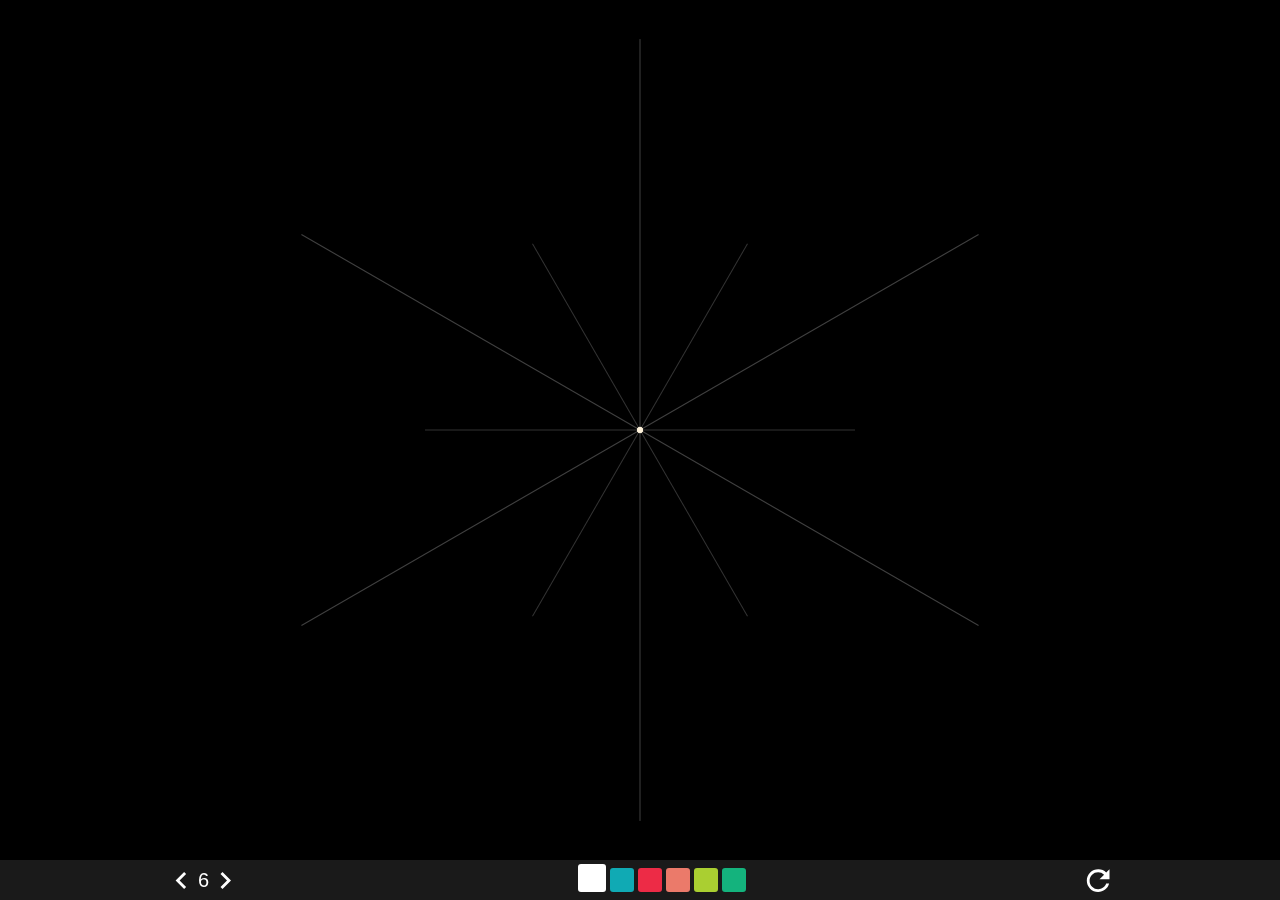
<file: index.html>
<!DOCTYPE html>
<html ng-app="app">
  <head>
    <meta charset="utf-8" />
    <meta name="viewport" content="width=device-width, initial-scale=1.0, maximum-scale=1, user-scalable=no, minimal-ui" />
    <meta name="description" content="This is HTML5 snowflake art generator" />
    <meta name="keywords" content="snowflake, symmetry, HTML5, canvas" />

    <title>Snowflake Art</title>
    <link rel="stylesheet" type="text/css" href="www/snowflake.css">
    <script language="javascript" type="text/javascript" src="www/angular.min.js"></script>
    <script language="javascript" type="text/javascript" src="www/common-1.3.0.js"></script>
    <script language="javascript" type="text/javascript" src="www/index.js"></script>
    <script language="javascript" type="text/javascript" src="www/snowflake.js"></script>
    <script language="javascript" type="text/javascript" src="www/SnowflakeApp.js"></script>
  </head>
  <body ng-controller="mainController">

    <div id="container">
      <canvas id="mainCanvas" width="1000" height="1000"
        ontouchstart="angular.element(this).scope().touchstart(event)"
        ontouchmove="angular.element(this).scope().touchmove(event)"
        ontouchend="angular.element(this).scope().touchend(event)"
        onmousemove="angular.element(this).scope().mousemove(event)"
        onmousedown="angular.element(this).scope().mousedown(event)"
        onmouseup="angular.element(this).scope().mouseup(event)"
      ></canvas>
    </div>
    <div id="controls">
      <div>
        <img src="www/left.svg" ng-click="fewerSides()">
        <span id="sides">{{ sides }}</span>
        <img src="www/right.svg" ng-click="moreSides()">
      </div>
      <div>
        <div class="swatch" ng-repeat="color in colors" ng-click="changeColor(color)" ng-class="{ selected: color == activeColor }" ng-style="{ 'background-color': color }"></div>
      </div>
      <div><img src="www/refresh.svg" ng-click="refresh()"></div>
    </div>

  </body>
</html>
</file>
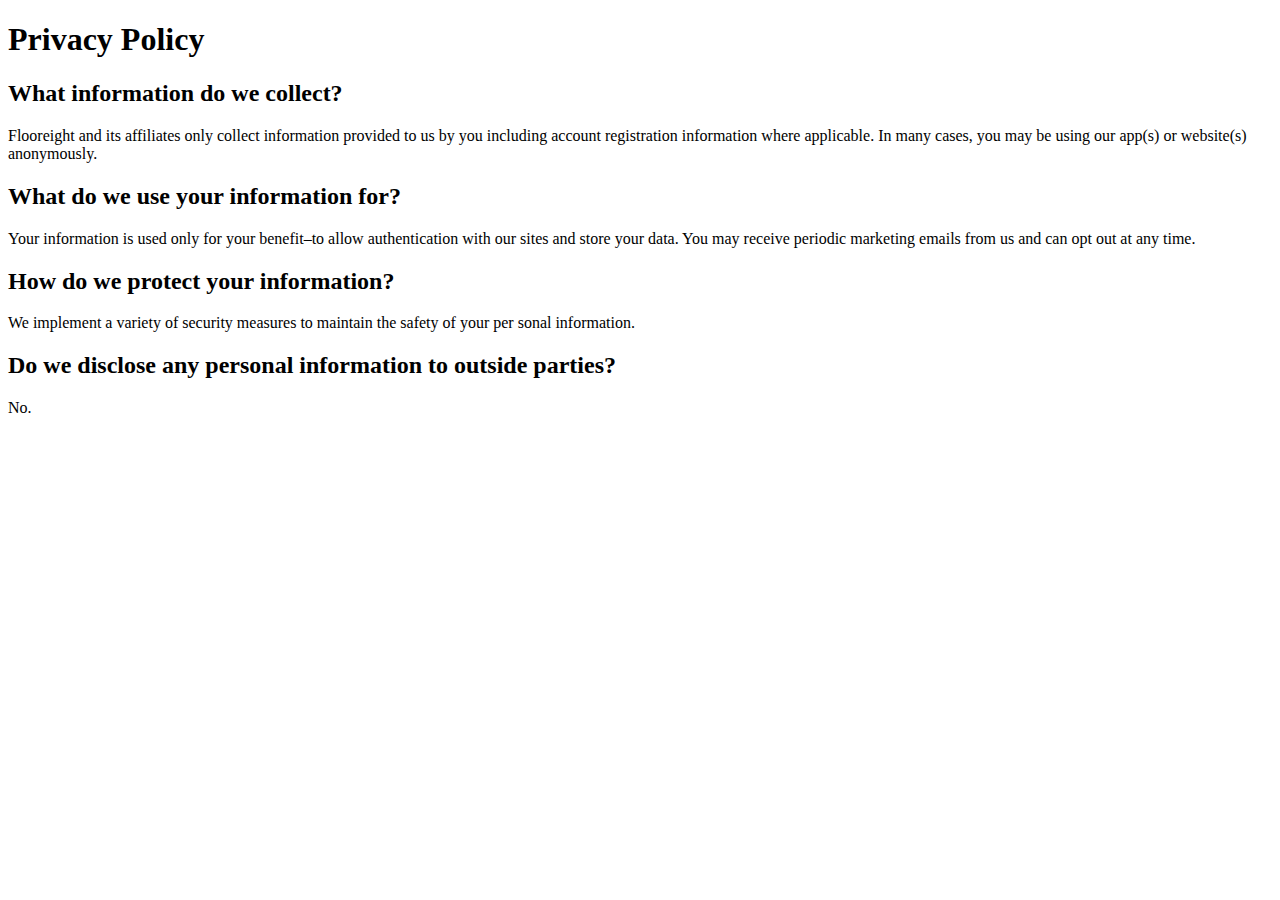
<file: privacy.html>
<!DOCTYPE html>
<html>
  <head>
    <meta charset="utf-8">
    <title>Privacy Policy</title>
  </head>
  <body>
    <h1>Privacy Policy</h1>
    <h2>What information do we collect?</h2>
    Flooreight and its affiliates only collect information provided to us by you including account registration information where applicable. In many cases, you may be using our app(s) or website(s) anonymously.

    <h2>What do we use your information for?</h2>
    Your information is used only for your benefit–to allow authentication with our sites and store your data. You may receive periodic marketing emails from us and can opt out at any time.

    <h2>How do we protect your information?</h2>
    We implement a variety of security measures to maintain the safety of your per
  sonal information.

    <h2>Do we disclose any personal information to outside parties?</h2>
    No.

  </body>
</html>
</file>
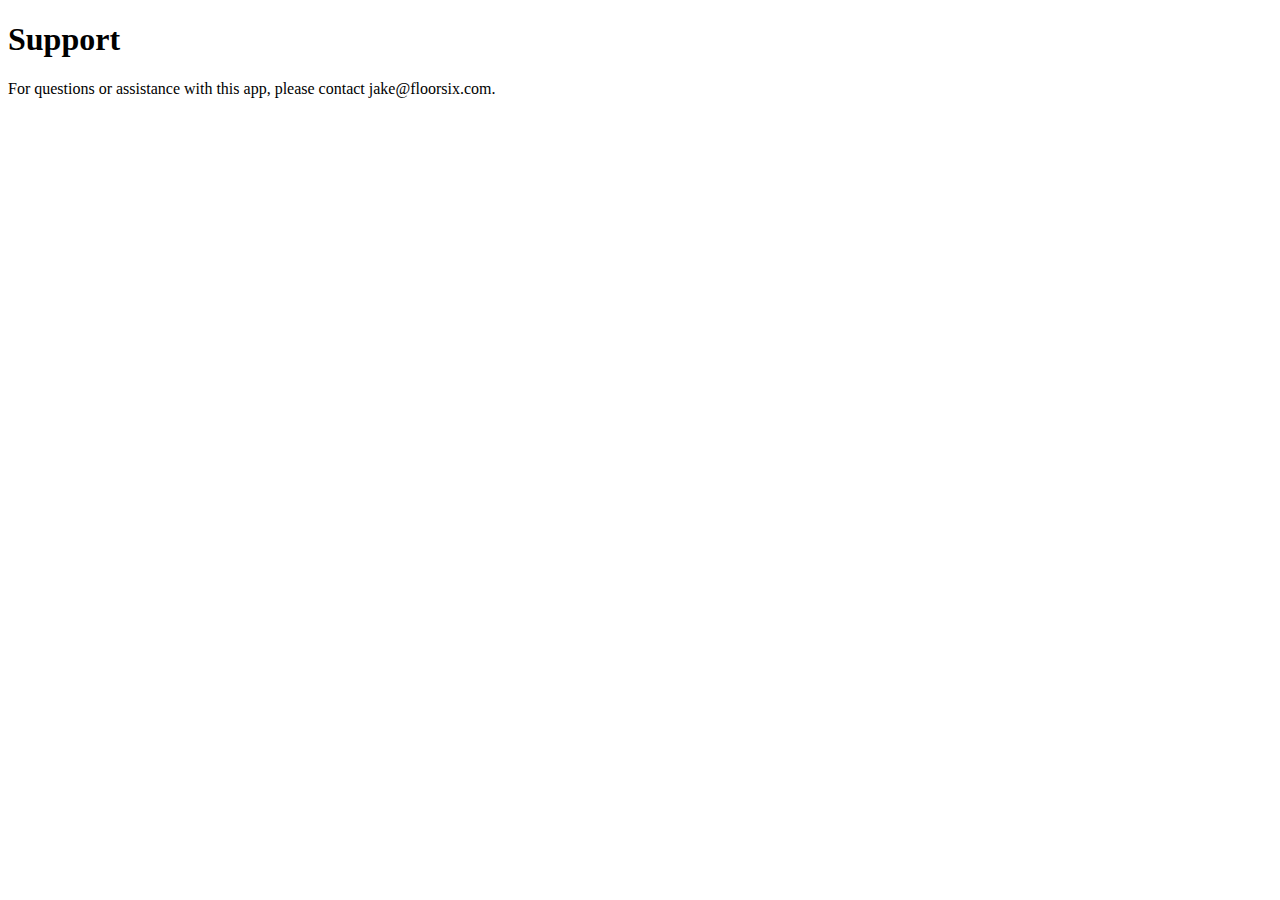
<file: support.html>
<!DOCTYPE html>
<html>
  <head>
    <meta charset="utf-8">
    <title>Support</title>
  </head>
  <body>
    <h1>Support</h1>
    For questions or assistance with this app, please contact jake@floorsix.com.
    
  </body>
</html>
</file>
<file: www/snowflake.css>
html, body {
  height: 100%;
}
body {
  padding: 0;
  margin: 0;
  background-color: #000;
}
div#container {
  width: 100%;
  height: calc(100% - 40px);
}
canvas#mainCanvas {
  cursor: none;
}

div#controls {
  width: 100%;
  height: 40px;
  position: fixed;
  bottom: 0;
  left: 0;
  background-color: rgba(255, 255, 255, 0.1);
  display: flex;
  align-items: center;
  justify-content: space-around;
}
div#controls > div {
  flex: 0 0 auto;
  padding: 8px;
  text-align: center;
  color: #fff;
}
img {
  cursor: pointer;
  height: 25px;
  vertical-align: middle;
  display: inline-block;
}
#sides {
  vertical-align: middle;
  display: inline-block;
  font-size: 20px;
  font-family: sans-serif;
}
input[type=number] {
  background-color: transparent;
  border: 1px solid rgba(255, 255, 255, 0.1);
  font-size: 18px;
  padding: 5px;
  color: #fff;
}
div.swatch {
  display: inline-block;
  width: 24px;
  height: 24px;
  margin: 0 2px;
  border-radius: 3px;
  cursor: pointer;
}
div.swatch.selected {
  border: 2px solid rgba(255, 255, 255, 0.7);
}
</file>
